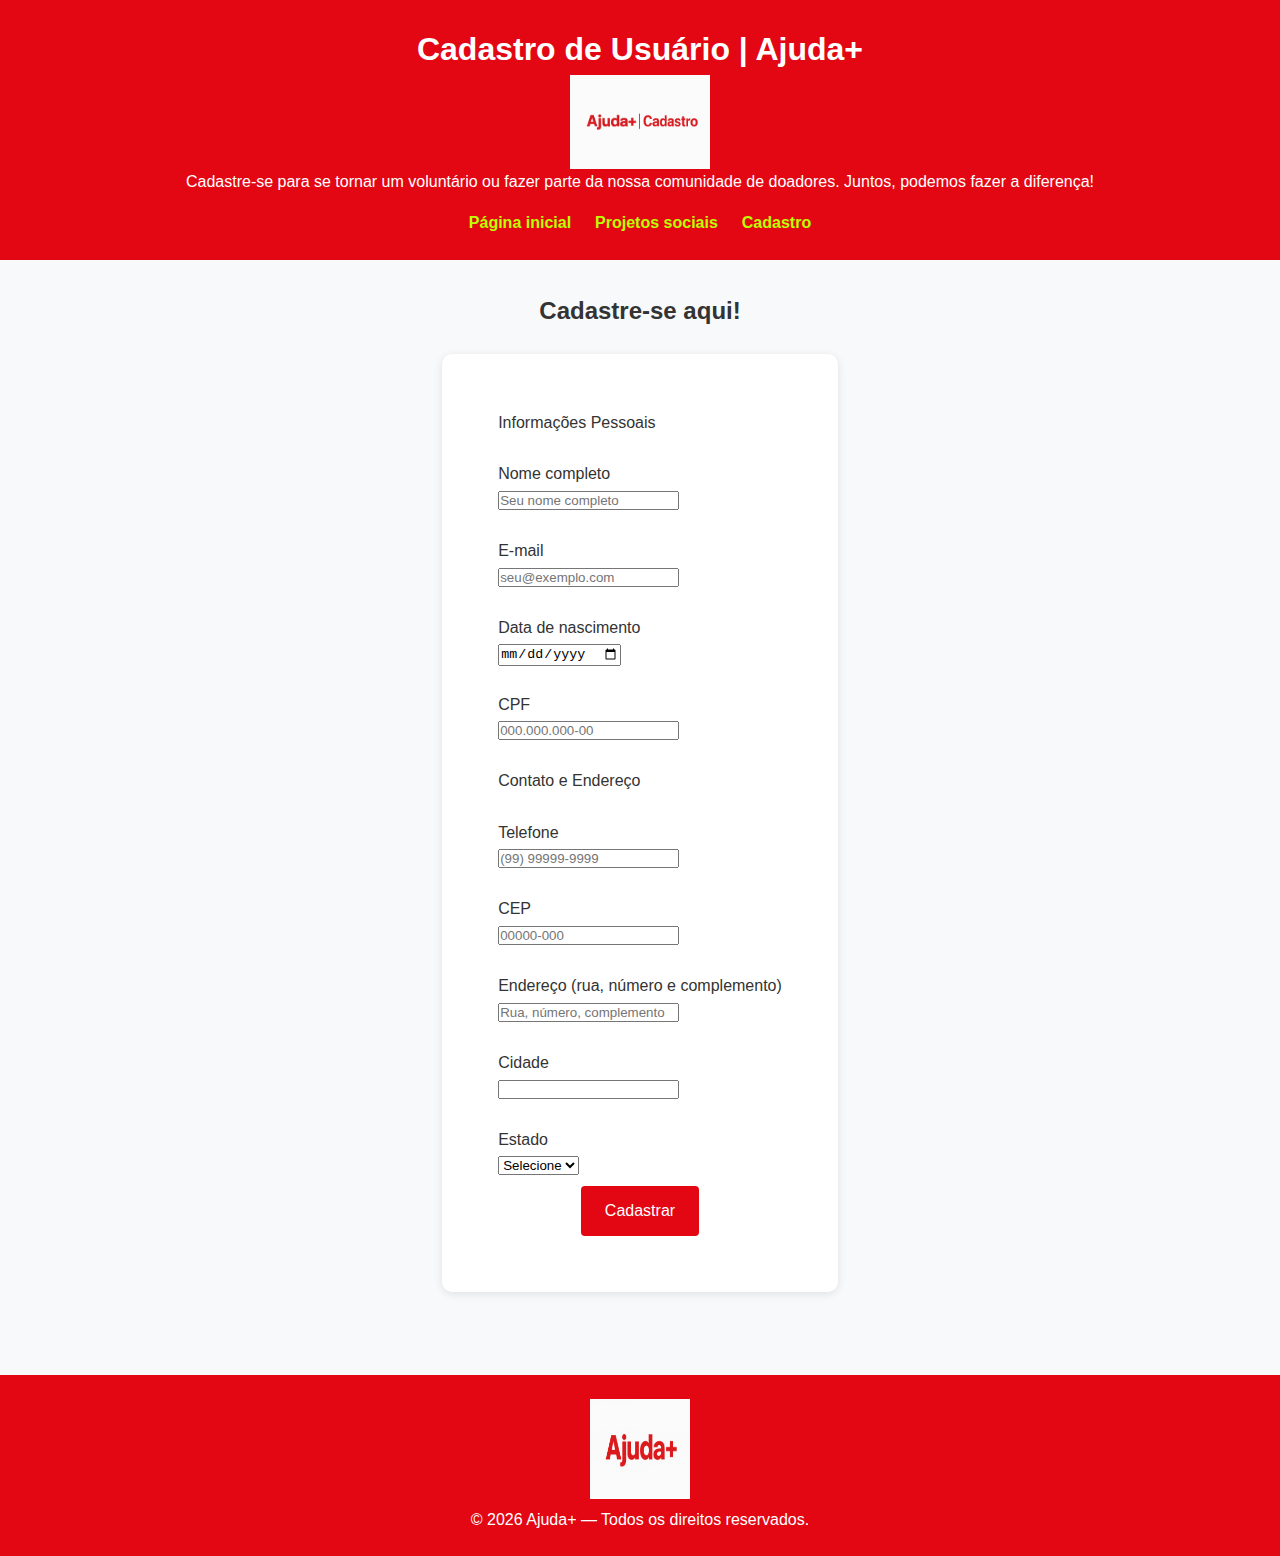
<file: cadastro.html>
<!DOCTYPE html>
<html lang="en">
<head>
    <meta charset="UTF-8" />
    <meta name="viewport" content="width=device-width, initial-scale=1" />
    <title>Cadastro de Usuario | Ajuda+</title>
    <link rel="stylesheet" href="style.css" />
</head>

<body>
    <header>
        <h1>Cadastro de Usuário | Ajuda+</h1>
        <img src="images/AJUDA+CADASTRO.png" alt="Logo Ajuda+" class="logo" />
        <p>Cadastre-se para se tornar um voluntário ou fazer parte da nossa comunidade de doadores. Juntos, podemos fazer a diferença!</p>

        <nav>
            <ul>
                <li><a href="index.html">Página inicial</a></li>
                <li><a href="projeto.html">Projetos sociais</a></li>
                <li><a href="cadastro.html">Cadastro</a></li>
            </ul>
        </nav>
    </header>

    <main class="cadastro-page">
        <h2>Cadastre-se aqui!</h2>
        <section>
            <form action="submit_form.php" method="post" id="form-cadastro">

                <legend>Informações Pessoais</legend>
                <br />

                <label for="nome">Nome completo</label><br />
                <input
                    type="text"
                    id="nome"
                    name="nome"
                    required
                    minlength="2"
                    placeholder="Seu nome completo"
                />
                <br /><br />

                <label for="email">E-mail</label><br />
                <input
                    type="email"
                    id="email"
                    name="email"
                    required
                    placeholder="seu@exemplo.com"
                />
                <br /><br />

                <label for="nascimento">Data de nascimento</label><br />
                <input type="date" id="nascimento" name="nascimento" required />
                <br /><br />

                <label for="cpf">CPF</label><br />
                <input
                    type="text"
                    id="cpf"
                    name="cpf"
                    required
                    pattern="\d{3}\.\d{3}\.\d{3}-\d{2}"
                    title="Formato: 000.000.000-00"
                    inputmode="numeric"
                    placeholder="000.000.000-00"
                    oninput="mascaraCPF(this)"
                />
                <br /><br />

                <legend>Contato e Endereço</legend>
                <br />

                <label for="telefone">Telefone</label><br />
                <input
                    type="tel"
                    id="telefone"
                    name="telefone"
                    required
                    pattern="^\(\d{2}\)\s?\d{4,5}-\d{4}$"
                    title="Formato: (99) 99999-9999 ou (99) 9999-9999"
                    placeholder="(99) 99999-9999"
                    inputmode="tel"
                    oninput="mascaraTelefone(this)"
                />
                <br /><br />

                <label for="cep">CEP</label><br />
                <input
                    type="text"
                    id="cep"
                    name="cep"
                    required
                    pattern="\d{5}-\d{3}"
                    title="Formato: 00000-000"
                    placeholder="00000-000"
                    inputmode="numeric"
                    oninput="mascaraCEP(this)"
                />
                <br /><br />

                <label for="endereco">Endereço (rua, número e complemento)</label><br />
                <input
                    type="text"
                    id="endereco"
                    name="endereco"
                    required
                    placeholder="Rua, número, complemento"
                />
                <br /><br />

                <label for="cidade">Cidade</label><br />
                <input type="text" id="cidade" name="cidade" required />
                <br /><br />

                <label for="estado">Estado</label><br />
                <select id="estado" name="estado" required>
                    <option value="">Selecione</option>
                    <option value="AC">AC</option>
                    <option value="AL">AL</option>
                    <option value="AP">AP</option>
                    <option value="AM">AM</option>
                    <option value="BA">BA</option>
                    <option value="CE">CE</option>
                    <option value="DF">DF</option>
                    <option value="ES">ES</option>
                    <option value="GO">GO</option>
                    <option value="MA">MA</option>
                    <option value="MT">MT</option>
                    <option value="MS">MS</option>
                    <option value="MG">MG</option>
                    <option value="PA">PA</option>
                    <option value="PB">PB</option>
                    <option value="PR">PR</option>
                    <option value="PE">PE</option>
                    <option value="PI">PI</option>
                    <option value="RJ">RJ</option>
                    <option value="RN">RN</option>
                    <option value="RS">RS</option>
                    <option value="RO">RO</option>
                    <option value="RR">RR</option>
                    <option value="SC">SC</option>
                    <option value="SP">SP</option>
                    <option value="SE">SE</option>
                    <option value="TO">TO</option>
                </select>

                <p style="margin-top: 0.5rem;">
                    <button type="submit">Cadastrar</button>
                </p>
            </form>
        </section>
    </main>
    <br /><br />
    <footer>
        <img src="images/AJUDA+.png" alt="Logo Ajuda+" width="100" height="100" />
        <p>&copy; <span id="ano"></span> Ajuda+ — Todos os direitos reservados.</p>
    </footer>

    <script>
        // Atualiza o ano automaticamente
        document.getElementById("ano").textContent = new Date().getFullYear();
    </script>

    <!-- Link para o arquivo externo de máscaras -->
    <script src="index.js"></script>
</body>
</html>
</file>
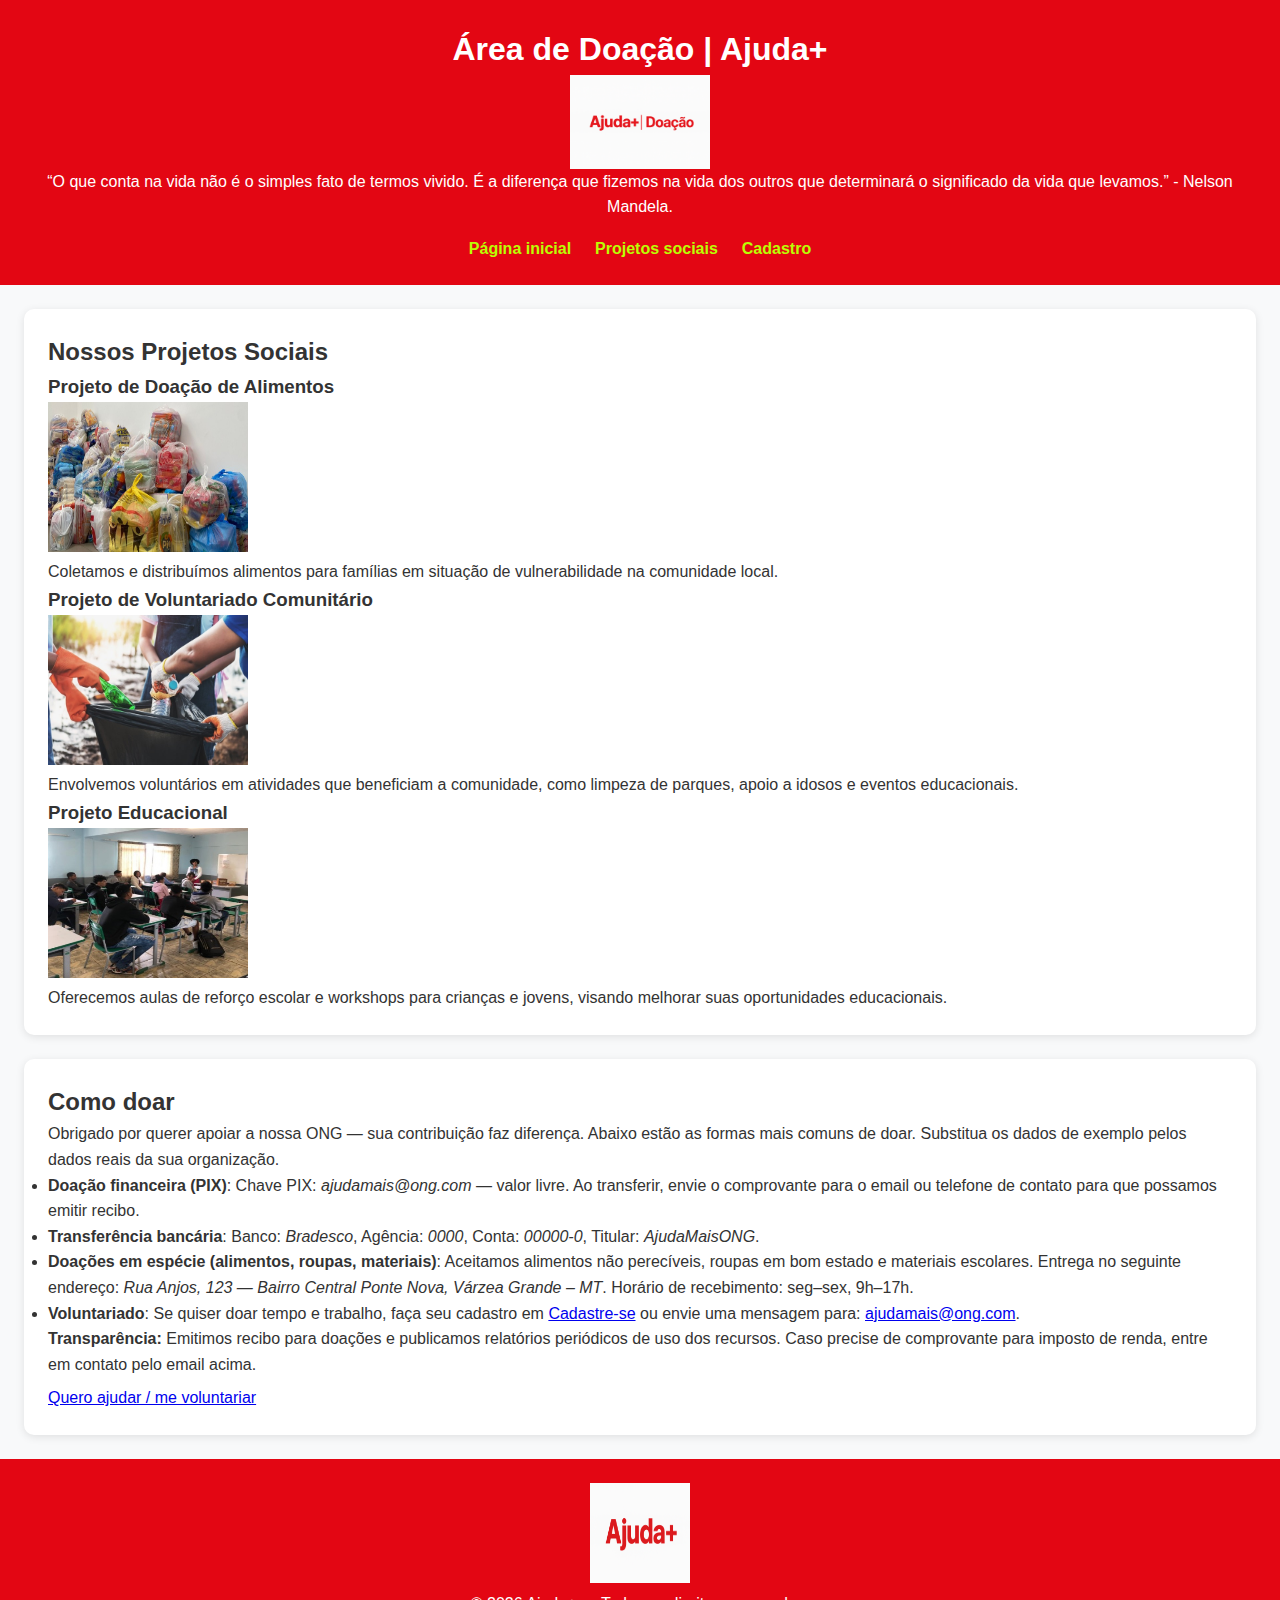
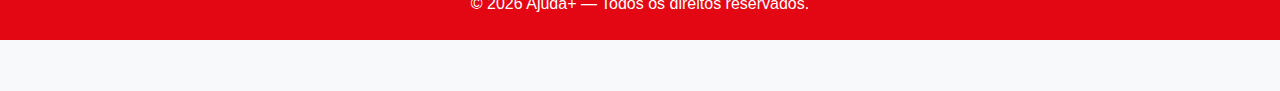
<file: projeto.html>
<!DOCTYPE html>
<html lang="en">
<head>
    <meta charset="UTF-8">
    <meta name="viewport" content="width=device-width, initial-scale=1.0">
    <title>Projeto Social | Ajuda+</title>
    <link rel="stylesheet" href="style.css">
</head>
<body>
    <header>
        <h1>Área de Doação | Ajuda+</h1>
        <img src="images/AJUDA+ DOACAO.png" alt="Logo Ajuda+" class="logo" />
        <p>“O que conta na vida não é o simples fato de termos vivido. É a diferença que fizemos na vida dos outros que determinará o significado da vida que levamos.” - Nelson Mandela.</p>

        <nav>
            <ul>
                <li><a href="index.html">Página inicial</a></li>
                <li><a href="projeto.html">Projetos sociais</a></li>
                <li><a href="cadastro.html">Cadastro</a></li>
            </ul>
        </nav>
    </header>

    <main>

    <section id="projetos">
      <h2>Nossos Projetos Sociais</h2>
      <article>
        <h3>Projeto de Doação de Alimentos</h3>
        <img src="images/doacao de alimentos.jpeg" alt="Doação de Alimentos" width="200" height="150">
        <p>Coletamos e distribuímos alimentos para famílias em situação de vulnerabilidade na comunidade local.</p>
      </article>
      <article>
        <h3>Projeto de Voluntariado Comunitário</h3>
        <img src="images/comunitario.jpg" alt="Voluntariado Comunitário" width="200" height="150">
        <p>Envolvemos voluntários em atividades que beneficiam a comunidade, como limpeza de parques, apoio a idosos e eventos educacionais.</p>
      </article>
      <article>
        <h3>Projeto Educacional</h3>
        <img src="images/reforco.jpg" alt="Projeto Educacional" width="200" height="150">
        <p>Oferecemos aulas de reforço escolar e workshops para crianças e jovens, visando melhorar suas oportunidades educacionais.</p>
      </article>
      </section>

      <section id="como-doar">
        <h2>Como doar</h2>
        <p>Obrigado por querer apoiar a nossa ONG — sua contribuição faz diferença. Abaixo estão as formas mais comuns de doar. Substitua os dados de exemplo pelos dados reais da sua organização.</p>

        <ul>
          <li>
            <strong>Doação financeira (PIX)</strong>: Chave PIX: <em>ajudamais@ong.com</em> — valor livre. Ao transferir, envie o comprovante para o email ou telefone de contato para que possamos emitir recibo.
          </li>
          <li>
            <strong>Transferência bancária</strong>: Banco: <em>Bradesco</em>, Agência: <em>0000</em>, Conta: <em>00000-0</em>, Titular: <em>AjudaMaisONG</em>.
          </li>
          <li>
            <strong>Doações em espécie (alimentos, roupas, materiais)</strong>: Aceitamos alimentos não perecíveis, roupas em bom estado e materiais escolares. Entrega no seguinte endereço: <em>Rua Anjos, 123 — Bairro Central Ponte Nova, Várzea Grande – MT</em>. Horário de recebimento: seg–sex, 9h–17h.
          </li>
          <li>
            <strong>Voluntariado</strong>: Se quiser doar tempo e trabalho, faça seu cadastro em <a href="cadastro.html">Cadastre-se</a> ou envie uma mensagem para: <a href="mailto:contato@sua-ong.org">ajudamais@ong.com</a>.
          </li>
        </ul>

        <p><strong>Transparência:</strong> Emitimos recibo para doações e publicamos relatórios periódicos de uso dos recursos. Caso precise de comprovante para imposto de renda, entre em contato pelo email acima.</p>

        <p style="margin-top:0.5rem;"><a href="cadastro.html">Quero ajudar / me voluntariar</a></p>
      </section>
    </main>
<footer>
    <img src="images/AJUDA+.png" alt="Logo Ajuda+" width="100" height="100">
    <p>&copy; <span id="ano"></span> Ajuda+ — Todos os direitos reservados.</p>
  </footer>
<br>
<br>
  <script>
    // Atualiza o ano automaticamente
    document.getElementById('ano').textContent = new Date().getFullYear();
  </script>
</body>
</html>
</file>
<file: style.css>
:root {
  /* Cores primárias */
  --color-primary: #e30613;
  --color-primary-dark: #b50510;
  --color-primary-light: #ff4c4c;

  /* Cores secundárias */
  --color-secondary: #00b894;
  --color-secondary-light: #55efc4;
  --color-accent: #bbfd04;

  /* Neutras */
  --color-bg: #f8f9fa;
  --color-surface: #ffffff;
  --color-text: #333333;
  --color-muted: #888888;

  /* Tipografia */
  --font-family: "Poppins", Arial, sans-serif;
  --font-size-xs: 0.75rem;
  --font-size-sm: 0.875rem;
  --font-size-md: 1rem;
  --font-size-lg: 1.25rem;
  --font-size-xl: 2rem;

  /* Espaçamento modular */
  --space-1: 8px;
  --space-2: 16px;
  --space-3: 24px;
  --space-4: 32px;
  --space-5: 48px;
  --space-6: 64px;

  /* Bordas */
  --radius-sm: 4px;
  --radius-md: 10px;
  --radius-lg: 20px;

  /* Sombra */
  --shadow: 0 2px 8px rgba(0, 0, 0, 0.1);
}

/* ======================================================
   Estrutura Global
   ====================================================== */
* {
  margin: 0;
  padding: 0;
  box-sizing: border-box;
}

body {
  font-family: var(--font-family);
  background-color: var(--color-bg);
  color: var(--color-text);
  line-height: 1.6;
}

/* ======================================================
   Layout com GRID
   ====================================================== */
body {
  display: grid;
  grid-template-rows: auto 1fr auto;
  min-height: 100vh;
}

/* ======================================================
   Header & Navegação
   ====================================================== */
header {
  background-color: var(--color-primary);
  color: #fff;
  text-align: center;
  padding: var(--space-3);
}

nav ul {
  list-style: none;
  display: flex;
  justify-content: center;
  gap: var(--space-3);
  margin-top: var(--space-2);
}

nav a {
  text-decoration: none;
  color: var(--color-accent);
  font-weight: bold;
  transition: 0.3s;
}

nav a:hover {
  color: var(--color-secondary);
  text-decoration: underline;
}

/* ======================================================
   Main (Conteúdo)
   ====================================================== */
main {
  display: grid;
  grid-template-columns: repeat(12, 1fr);
  gap: var(--space-3);
  padding: var(--space-4);
}

section {
  grid-column: span 12;
  background: var(--color-surface);
  padding: var(--space-3);
  border-radius: var(--radius-md);
  box-shadow: var(--shadow);
}

/* ======================================================
   Botões
   ====================================================== */
button,
a.button {
  display: inline-block;
  background-color: var(--color-primary);
  color: white;
  padding: var(--space-2) var(--space-3);
  border: none;
  border-radius: var(--radius-sm);
  cursor: pointer;
  font-size: var(--font-size-md);
  transition: background-color 0.3s ease;
}

button:hover,
a.button:hover {
  background-color: var(--color-primary-dark);
}

button:active,
a.button:active {
  background-color: var(--color-secondary);
}

button:disabled {
  background-color: var(--color-muted);
  cursor: not-allowed;
}

/* ======================================================
   Footer
   ====================================================== */
footer {
  background-color: var(--color-primary);
  color: white;
  text-align: center;
  padding: var(--space-3);
}

/* ======================================================
   Responsividade
   ====================================================== */
@media (max-width: 1440px) {
  main { padding: var(--space-3); }
}

@media (max-width: 1024px) {
  nav ul { flex-wrap: wrap; }
}

@media (max-width: 768px) {
  main { grid-template-columns: repeat(6, 1fr); }
  section { grid-column: span 6; }
}

@media (max-width: 480px) {
  nav ul { flex-direction: column; gap: var(--space-2); }
  header img { width: 80px; }
}

@media (max-width: 320px) {
  body { font-size: var(--font-size-sm); }
}

.cadastro-page {
  display: flex;
  flex-direction: column;
  align-items: center;
  padding: var(--space-4);
}

.cadastro-page form {
  width: 100%;
  max-width: 600px;
  background: var(--surface);
  padding: var(--space-4);
  border-radius: var(--radius-md);
  box-shadow: var(--shadow-md);
}

.cadastro-page h2,
.cadastro-page p {
  text-align: center;
}
.cadastro-page .logo {
  display: block;
  margin: 0 auto;
  width: 160px;
}
.logo {
  width: 140px;   /* ajuste o valor ideal */
  height: auto;
  display: block;
  margin: 0 auto;
}
</file>
